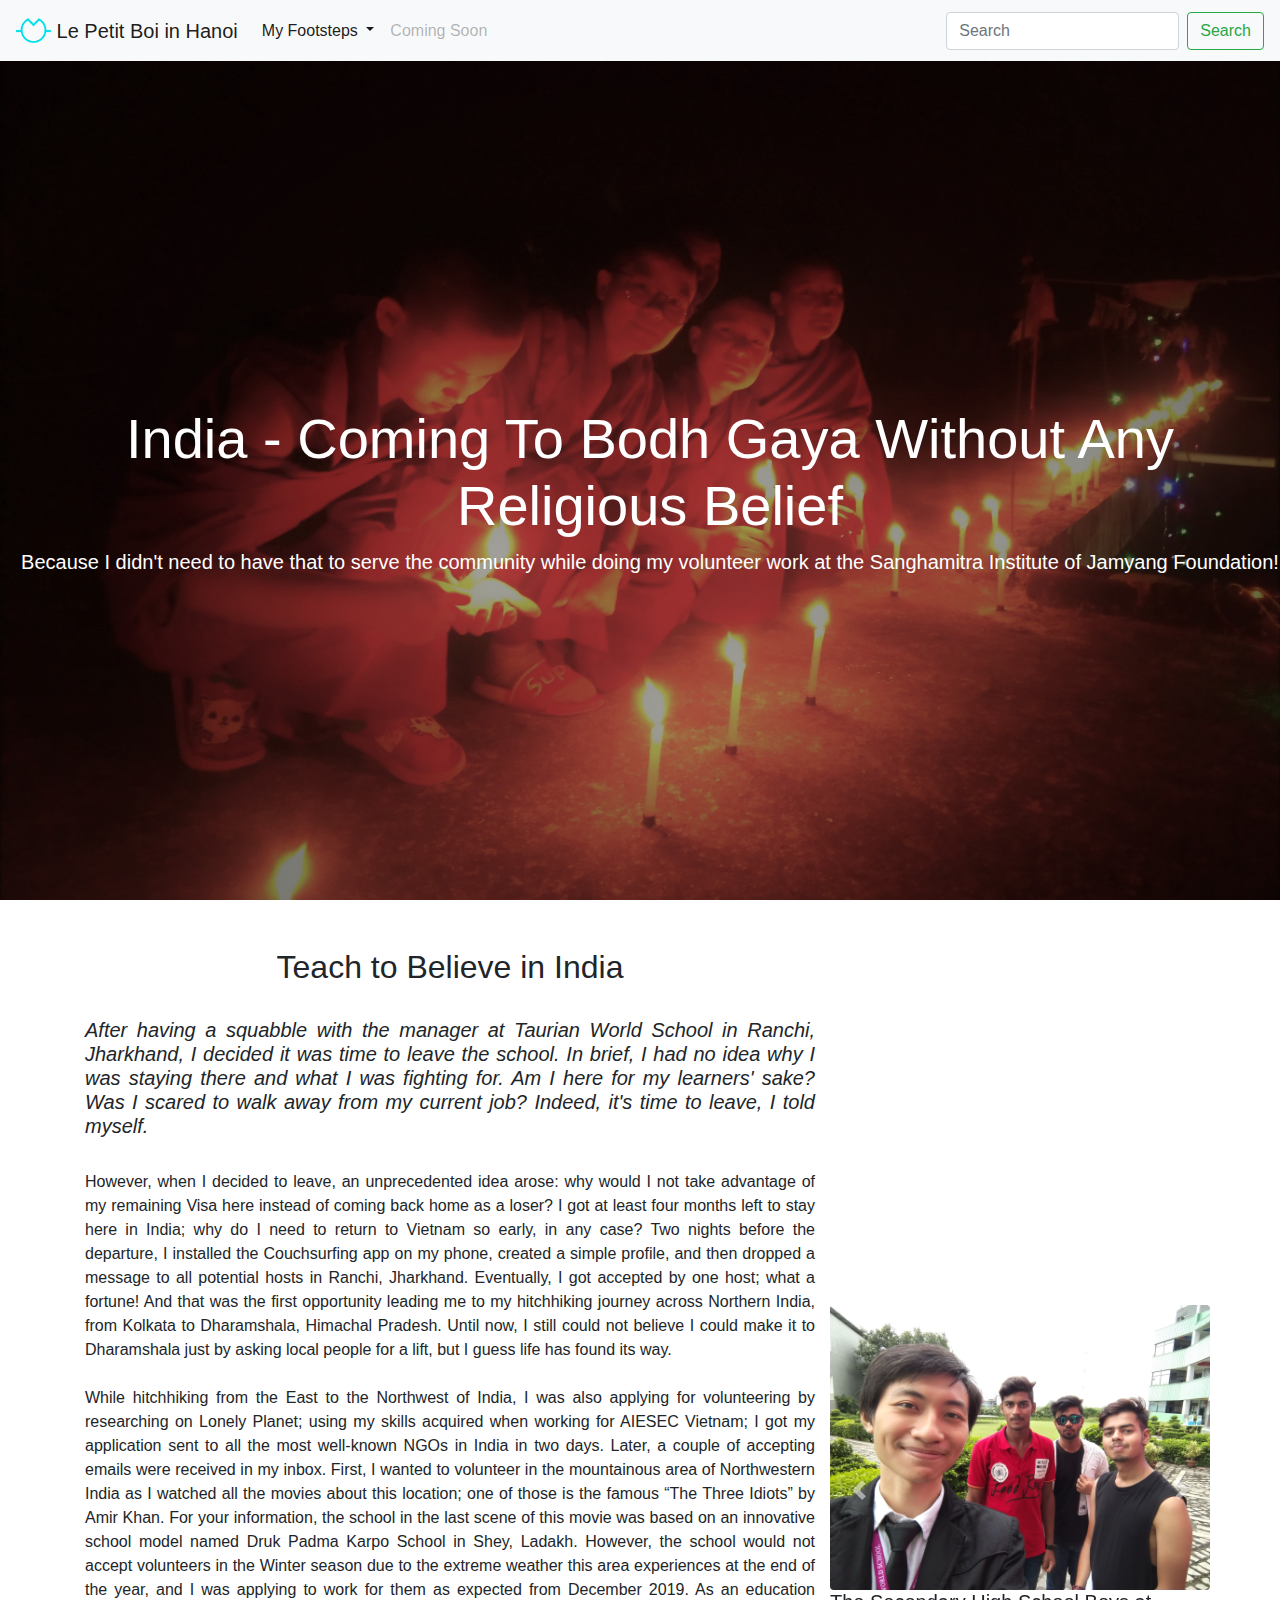
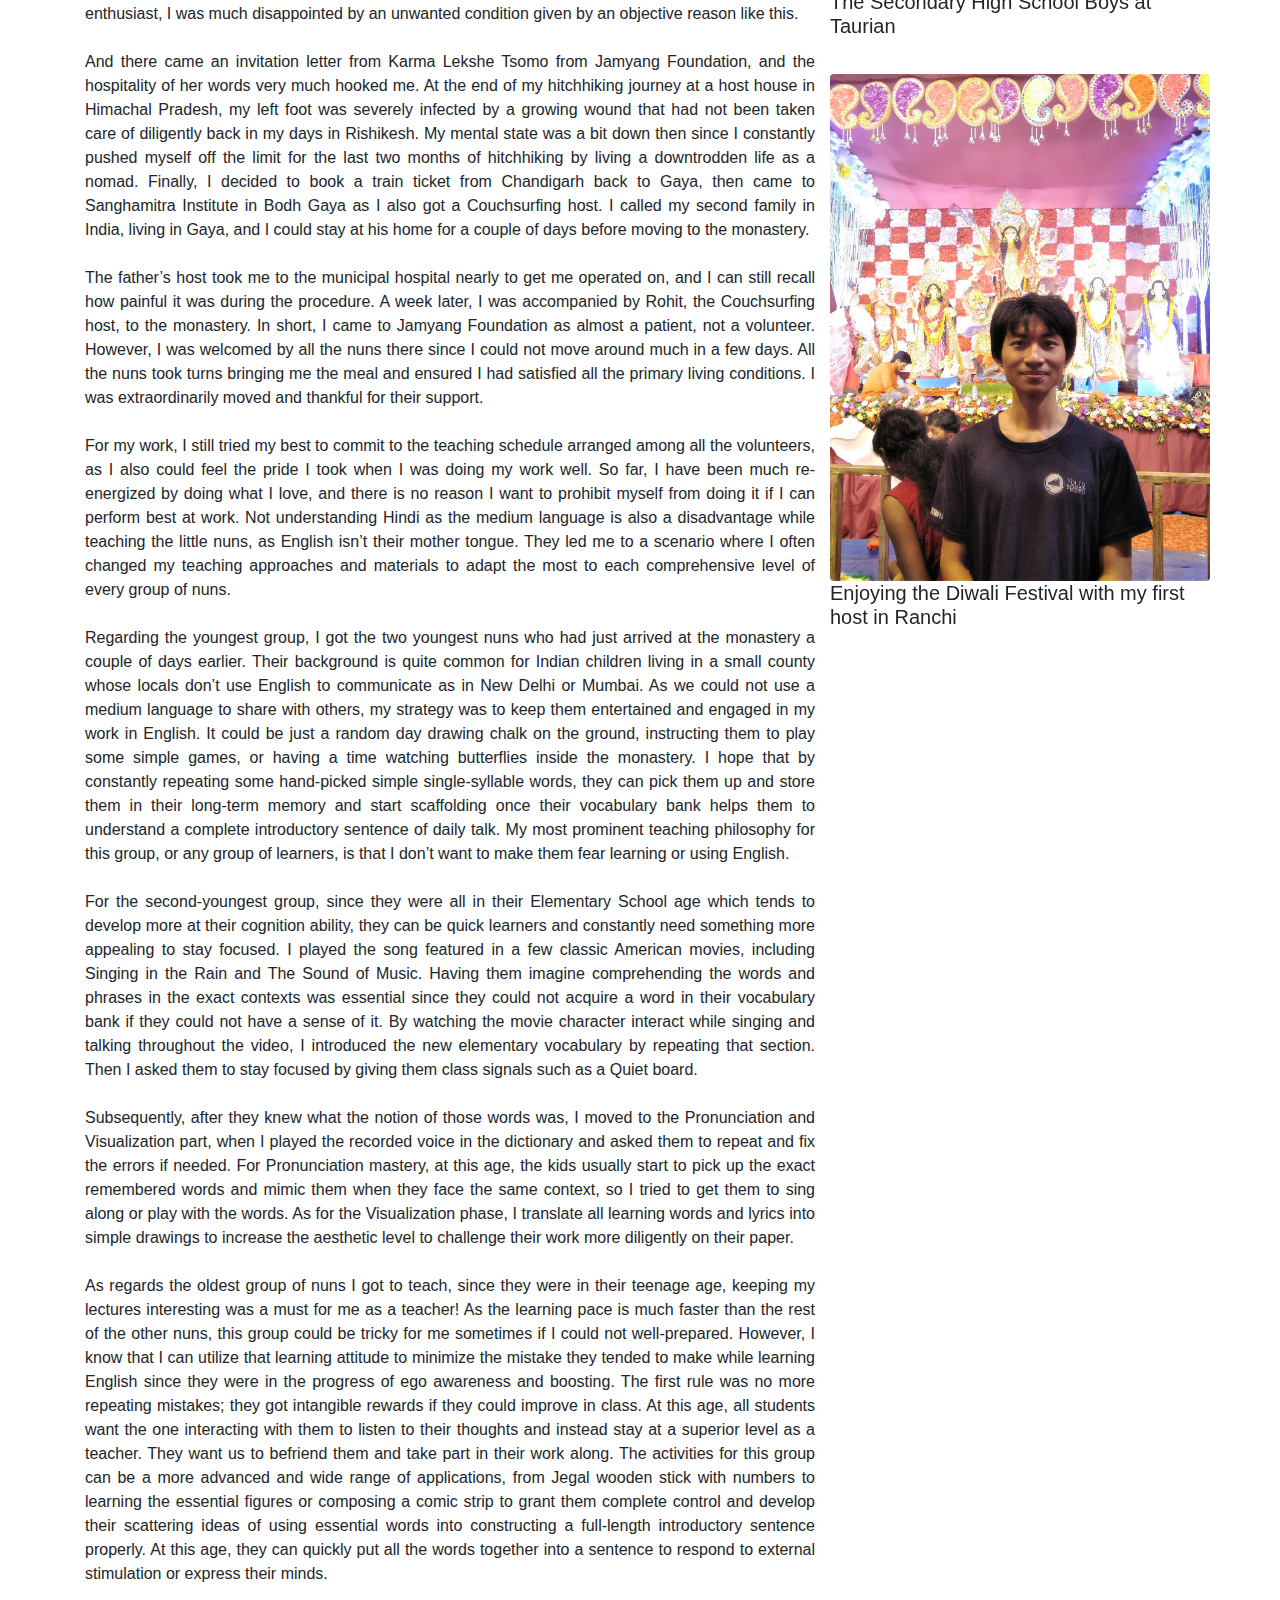
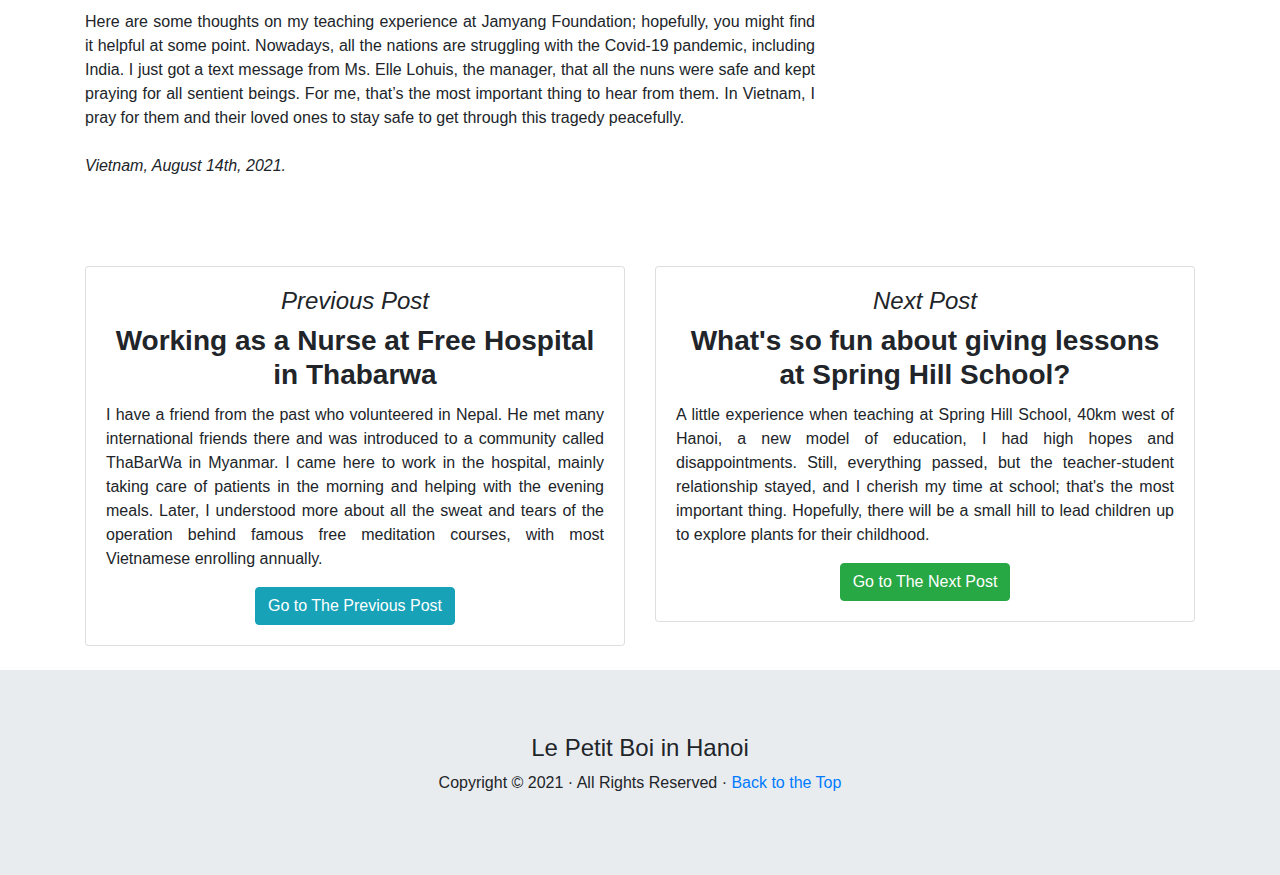
<file: India.html>
<!DOCTYPE html>
<html lang="en">
<head>
    <meta charset="utf-8">
    <meta http-equiv="X-UA-Compatible" content="IE=edge">
    <meta name="viewport" content="width=device-width, initial-scale=1">
    <title>Le Petit Boi in Hanoi | India - Coming To Bodh Gaya Without Any Religious Belief</title>
	<link rel="shortcut icon" type="image/jpg" href="images/Favicon-Demo.png">

	<meta name="keywords"
		content="Ấn Độ Du Lịch Tình Nguyện Tự Sự Bodh Gaya Jamyang Foundation Sanghamitra Institute">

	<meta name="description"
		content="Le Petit Boi's experience as a teaching volunteer in 2019 at Sanghamitra Institute of
		Jamyang Foundation in Bodh Gaya, Gaya.">

    <!-- Bootstrap -->
	<!-- Latest compiled and minified CSS -->
	<link rel="stylesheet" href="https://maxcdn.bootstrapcdn.com/bootstrap/4.5.2/css/bootstrap.min.css">

	<!-- jQuery library -->
	<script src="https://ajax.googleapis.com/ajax/libs/jquery/3.5.1/jquery.min.js"></script>

	<!-- Popper JS -->
	<script src="https://cdnjs.cloudflare.com/ajax/libs/popper.js/1.16.0/umd/popper.min.js"></script>

	<!-- Latest compiled JavaScript -->
	<script src="https://maxcdn.bootstrapcdn.com/bootstrap/4.5.2/js/bootstrap.min.js"></script>

	<style type="text/css">
		@import url("Project4.css");
	</style>

	<!-- Google Tag Manager -->
<script>(function(w,d,s,l,i){w[l]=w[l]||[];w[l].push({'gtm.start':new Date().getTime(),event:'gtm.js'});var f=d.getElementsByTagName(s)[0],j=d.createElement(s),dl=l!='dataLayer'?'&l='+l:'';j.async=true;j.src='https://www.googletagmanager.com/gtm.js?id='+i+dl;f.parentNode.insertBefore(j,f);})(window,document,'script','dataLayer','GTM-NZGJS5J');</script>
<!-- End Google Tag Manager -->

</head>
<body>

	<!-- Google Tag Manager (noscript) -->
		<noscript><iframe src="https://www.googletagmanager.com/ns.html?id=GTM-NZGJS5J"height="0" width="0" style="display:none;visibility:hidden"></iframe></noscript>
	<!-- End Google Tag Manager (noscript) -->

<!--	  Navigation Bar-->
<nav class="navbar navbar-expand-lg navbar-light bg-light fixed-top" id="nav-bar">
	<a class="navbar-brand" href="https://dminhphan.github.io/" alt="Homepage">
		<img src="images/Favicon-Demo.png" width="35" height="35" alt="Favicon">
		<h5 class="d-inline align-middle">Le Petit Boi in Hanoi</h5>
	</a>
	<button class="navbar-toggler" type="button" data-toggle="collapse" data-target="#navbarSupportedContent" aria-controls="navbarSupportedContent" aria-expanded="false" aria-label="Toggle navigation">
		<span class="navbar-toggler-icon"></span>
	</button>
	<div class="collapse navbar-collapse" id="navbarSupportedContent">
	<ul class="navbar-nav mr-auto justify-content-center">
<!--             Journey-->
		<li class="nav-item dropdown active">
			<a class="nav-link dropdown-toggle" href="#" id="navbarDropdown" role="button"
				data-toggle="dropdown" aria-haspopup="true" aria-expanded="false">
				My Footsteps<span class="sr-only">(current)</span>
			</a>
			<div class="dropdown-menu" aria-labelledby="navbarDropdown">
				<a class="dropdown-item" href="https://dminhphan.github.io/Thailand">Thailand</a>
				<a class="dropdown-item" href="https://dminhphan.github.io/Myanmar">Myanmar</a>
				<a class="dropdown-item" href="https://dminhphan.github.io/India">India</a>
				<div class="dropdown-divider"></div>
				<a class="dropdown-item" href="https://dminhphan.github.io/Vietnam">Vietnam</a>
			</div>
		</li>
<!--			 My Work-->
<!--
			<li class="nav-item dropdown active">
			<a class="nav-link dropdown-toggle" href="#" id="navbarDropdown" role="button" data-toggle="dropdown" aria-haspopup="true" aria-expanded="false">
				Cái Bàn
			</a>
			<div class="dropdown-menu" aria-labelledby="navbarDropdown">
				<a class="dropdown-item" href="#">Nghiên Cứu Khoa Học</a>
				<a class="dropdown-item" href="#">Thiết Kế</a>
				<a class="dropdown-item" href="#">Giáo Dục</a>
				<a class="dropdown-item" href="#">Lập Trình</a>
			</div>
			</li>
			Blogs
			<li class="nav-item dropdown active">
			<a class="nav-link dropdown-toggle" href="#" id="navbarDropdown" role="button" data-toggle="dropdown" aria-haspopup="true" aria-expanded="false">
				Cuốn Sổ
			</a>
			<div class="dropdown-menu" aria-labelledby="navbarDropdown">
				<a class="dropdown-item" href="#">Làm Người Lớn</a>
				<a class="dropdown-item" href="#">Về Chuyện Học</a>
				<a class="dropdown-item" href="#">Chuyện Đi Làm</a>
				<a class="dropdown-item" href="#">Thương Lấy Cái Thân</a>
			</div>
			</li>
-->
			<!--			  Headnews Button-->
<!--
			<li class="nav-item">
			<a class="nav-link active" href="#">Tờ Báo</a>
			</li>
-->
<!--             Disabled Menu-->
				<li class="nav-item">
				<a class="nav-link disabled" href="#">Coming Soon</a>
				</li>
			</ul>
<!--		   Search Section-->
			<form class="form-inline my-2 my-lg-0">
				<input class="form-control mr-sm-2" type="search" placeholder="Search" aria-label="Search">
				<button class="btn btn-outline-success my-2 my-sm-0" type="submit">Search</button>
			</form>
		</div>
    </nav>

<!--    Banner Section-->
		<section class="background-banner text-center India-banner" id="top">

		<div id="banner-text">
			<h1 class="display-4">India - Coming To Bodh Gaya Without Any Religious Belief</h1>
			<p class="lead text-center">
				Because I didn't need to have that to serve the community while doing my volunteer
				work at the Sanghamitra Institute of Jamyang Foundation!
			</p>
		</div>

		</section>

		<br>
		<br>
		<div class="container">
<!--       Content Section-->
		<div class="row">
<!--          Left Section-->
			<div class=" col-lg-8 col-md-8 col-sm-12 col-12">
				<h2 class="text-center">Teach to Believe in India</h2>
				<br>
				<h5 class="text-justify"><em>After having a squabble with the manager at Taurian World School in Ranchi,
					Jharkhand, I decided it was time to leave the school. In brief, I had no idea why I was staying
					there and what I was fighting for. Am I here for my learners' sake? Was I scared to walk away
					from my current job? Indeed, it's time to leave, I told myself.</em>
				</h5>
				<br>
				<p class="text-justify">
					However, when I decided to leave, an unprecedented idea arose: why would I not take advantage
					of my remaining Visa here instead of coming back home as a loser? I got at least four months left
					to stay here in India; why do I need to return to Vietnam so early, in any case? Two nights before
					the departure, I installed the Couchsurfing app on my phone, created a simple profile, and then
					dropped a message to all potential hosts in Ranchi, Jharkhand. Eventually, I got accepted by one
					host; what a fortune! And that was the first opportunity leading me to my hitchhiking journey across
					Northern India, from Kolkata to Dharamshala, Himachal Pradesh. Until now, I still could not believe
					I could make it to Dharamshala just by asking local people for a lift, but I guess life has found its way.
					<br><br>
					While hitchhiking from the East to the Northwest of India, I was also applying for volunteering
					by researching on Lonely Planet; using my skills acquired when working for AIESEC Vietnam; I got
					my application sent to all the most well-known NGOs in India in two days. Later, a couple of
					accepting emails were received in my inbox. First, I wanted to volunteer in the mountainous area
					of Northwestern India as I watched all the movies about this location; one of those is the famous
					“The Three Idiots” by Amir Khan. For your information, the school in the last scene of this movie
					was based on an innovative school model named Druk Padma Karpo School in Shey, Ladakh. However, the
					school would not accept volunteers in the Winter season due to the extreme weather this area experiences
					at the end of the year, and I was applying to work for them as expected from December 2019. As an
					education enthusiast, I was much disappointed by an unwanted condition given by an objective reason
					like this.
					<br><br>
					And there came an invitation letter from Karma Lekshe Tsomo from Jamyang Foundation, and the hospitality
					of her words very much hooked me. At the end of my hitchhiking journey at a host house in Himachal Pradesh,
					my left foot was severely infected by a growing wound that had not been taken care of diligently back in
					my days in Rishikesh. My mental state was a bit down then since I constantly pushed myself off the limit
					for the last two months of hitchhiking by living a downtrodden life as a nomad. Finally, I decided to book
					a train ticket from Chandigarh back to Gaya, then came to Sanghamitra Institute in Bodh Gaya as I also got
					a Couchsurfing host. I called my second family in India, living in Gaya, and I could stay at his home for a
					couple of days before moving to the monastery.
					<br><br>
					The father’s host took me to the municipal hospital nearly to get me operated on, and I can still
					recall how painful it was during the procedure. A week later, I was accompanied by Rohit, the Couchsurfing
					host, to the monastery. In short, I came to Jamyang Foundation as almost a patient, not a volunteer.
					However, I was welcomed by all the nuns there since I could not move around much in a few days.
					All the nuns took turns bringing me the meal and ensured I had satisfied all the primary living
					conditions. I was extraordinarily moved and thankful for their support.
					<br><br>
					For my work, I still tried my best to commit to the teaching schedule arranged among all the volunteers,
					as I also could feel the pride I took when I was doing my work well. So far, I have been much re-energized
					by doing what I love, and there is no reason I want to prohibit myself from doing it if I can perform best
					at work. Not understanding Hindi as the medium language is also a disadvantage while teaching the little nuns,
					as English isn’t their mother tongue. They led me to a scenario where I often changed my teaching approaches
					and materials to adapt the most to each comprehensive level of every group of nuns.
					<br><br>
					Regarding the youngest group, I got the two youngest nuns who had just arrived at
					the monastery a couple of days earlier. Their background is quite common for Indian children
					living in a small county whose locals don’t use English to communicate as in New Delhi or Mumbai.
					As we could not use a medium language to share with others, my strategy was to keep them entertained
					and engaged in my work in English. It could be just a random day drawing chalk on the ground,
					instructing them to play some simple games, or having a time watching butterflies inside the monastery.
					I hope that by constantly repeating some hand-picked simple single-syllable words, they can pick them up
					and store them in their long-term memory and start scaffolding once their vocabulary bank helps them to
					understand a complete introductory sentence of daily talk. My most prominent teaching philosophy for this group,
					or any group of learners, is that I don’t want to make them fear learning or using English.
					<br><br>
					For the second-youngest group, since they were all in their Elementary School age which tends to develop
					more at their cognition ability, they can be quick learners and constantly need something more appealing
					to stay focused. I played the song featured in a few classic American movies, including Singing in the Rain
					and The Sound of Music. Having them imagine comprehending the words and phrases in the exact contexts was
					essential since they could not acquire a word in their vocabulary bank if they could not have a sense of
					it. By watching the movie character interact while singing and talking throughout the video, I introduced
					the new elementary vocabulary by repeating that section. Then I asked them to stay focused by giving them
					class signals such as a Quiet board.
					<br><br>
					Subsequently, after they knew what the notion of those words was, I moved to the Pronunciation and
					Visualization part, when I played the recorded voice in the dictionary and asked them to repeat and
					fix the errors if needed. For Pronunciation mastery, at this age, the kids usually start to pick up the
					exact remembered words and mimic them when they face the same context, so I tried to get them to sing
					along or play with the words. As for the Visualization phase, I translate all learning words and lyrics into
					simple drawings to increase the aesthetic level to challenge their work more diligently on their paper.
					<br><br>
					As regards the oldest group of nuns I got to teach, since they were in their teenage age, keeping my
					lectures interesting was a must for me as a teacher! As the learning pace is much faster than the rest
					of the other nuns, this group could be tricky for me sometimes if I could not well-prepared. However, I
					know that I can utilize that learning attitude to minimize the mistake they tended to make while learning
					English since they were in the progress of ego awareness and boosting. The first rule was no more repeating
					mistakes; they got intangible rewards if they could improve in class. At this age, all students want the one
					interacting with them to listen to their thoughts and instead stay at a superior level as a teacher.
					They want us to befriend them and take part in their work along. The activities for this group can be a more
					advanced and wide range of applications, from Jegal wooden stick with numbers to learning the essential figures
					or composing a comic strip to grant them complete control and develop their scattering ideas of using essential
					words into constructing a full-length introductory sentence properly. At this age, they can quickly put all
					the words together into a sentence to respond to external stimulation or express their minds.
					<br><br>
					Here are some thoughts on my teaching experience at Jamyang Foundation; hopefully, you might find it helpful
					at some point. Nowadays, all the nations are struggling with the Covid-19 pandemic, including India.
					I just got a text message from Ms. Elle Lohuis, the manager, that all the nuns were safe and kept praying
					for all sentient beings. For me, that’s the most important thing to hear from them. In Vietnam, I pray for
					them and their loved ones to stay safe to get through this tragedy peacefully.
					<br><br>
					<em>Vietnam, August 14th, 2021.</em>
					<br>
				</p>
				<br>

			</div>
<!--          Right Section-->
			<div class="col-lg-4 col-md-4 col-sm-12 col-12">
<!--			   Youtube Video-->
				<iframe width=100% height="350px" src="https://www.youtube.com/embed/SeYlNY0DkeQ?si=OaRAbOBs5eWrTzLW" title="YouTube video player" frameborder="0" allow="accelerometer; autoplay; clipboard-write; encrypted-media; gyroscope; picture-in-picture" allowfullscreen autoplay=1 loop=1></iframe>

				<!-- Right Landscape Carousel  -->
			<div class="row carousel slide" data-ride="carousel" id="carousel-India-Landscape">

			<!-- Indicators -->
				<ul class="carousel-indicators">
					<li data-target="#carousel-India-Landscape" data-slide-to="0" class="active"></li>
					<li data-target="#carousel-India-Landscape" data-slide-to="1"></li>
					<li data-target="#carousel-India-Landscape" data-slide-to="2"></li>
				</ul>
			<!-- The Landscape slideshow -->
				<div class="carousel-inner">
					<div class="carousel-item active">
						<img class="card-img-top img-fluid rounded" src="images/India/India1.jpg" alt="The Secondary High School Boys at Taurian">
						<div class="card-body-landscape">
							<h5 class="card-title">The Secondary High School Boys at Taurian</h5>
							<br>
						</div>
					</div>
					<div class="carousel-item">
						<img class="card-img-top img-fluid rounded" src="images/India/India2.jpg" alt="The energetic Elementary boys at Taurian">
						<div class="card-body-landscape">
							<h5 class="card-title">The energetic Elementary school boys at Taurian</h5>
							<br>
						</div>
					</div>
					<div class="carousel-item">
						<img class="card-img-top img-fluid rounded" src="images/India/India3.jpg" alt="An English class with the nuns at Jamyang">
						<div class="card-body-landscape">
							<h5 class="card-title">An English class with the adolescent nuns at Jamyang</h5>
							<br>
						</div>
					</div>
				</div>

			<!-- Left and right controls -->
				<a class="carousel-control-prev" href="#carousel-India-Landscape" data-slide="prev">
					<span class="carousel-control-prev-icon"></span>
				</a>
				<a class="carousel-control-next" href="#carousel-India-Landscape" data-slide="next">
					<span class="carousel-control-next-icon"></span>
				</a>

			</div>

			<!-- Right Portrait Carousel  -->
			<div class="row carousel slide" data-ride="carousel" id="carousel-India-Portrait">

			<!-- Indicators -->
				<ul class="carousel-indicators">
					<li data-target="#carousel-India-Portrait" data-slide-to="0" class="active"></li>
					<li data-target="#carousel-India-Portrait" data-slide-to="1"></li>
					<li data-target="#carousel-India-Portrait" data-slide-to="2"></li>
				</ul>
			<!-- The Landscape slideshow -->
				<div class="carousel-inner">
					<div class="carousel-item active">
						<img class="card-img-top img-fluid rounded" src="images/India/India4.jpg" alt="Visiting the Diwali Festival with my first host in Ranchi">
						<div class="card-body-portrait">
							<h5 class="card-title">Enjoying the Diwali Festival with my first host in Ranchi</h5>
							<br>
						</div>
					</div>
					<div class="carousel-item">
						<img class="card-img-top img-fluid rounded" src="images/India/India5.jpg" alt="My hitchhiking pose taken before leaving for Kolkata">
						<div class="card-body-portrait">
							<h5 class="card-title">A photo taken by Debajyoti, a host in West Bengal, before leaving for Kolkata</h5>
							<br>
						</div>
					</div>
					<div class="carousel-item">
						<img class="card-img-top img-fluid rounded" src="images/India/India6.jpg" alt="In the Indian Traditional Dress with Taurian teachers">
						<div class="card-body-portrait">
							<h5 class="card-title">Pulling off Indian Traditional Costume with other Taurian teachers</h5>
							<br>
						</div>
					</div>
				</div>

			<!-- Left and right controls -->
				<a class="carousel-control-prev" href="#carousel-India-Portrait" data-slide="prev">
					<span class="carousel-control-prev-icon"></span>
				</a>
				<a class="carousel-control-next" href="#carousel-India-Portrait" data-slide="next">
					<span class="carousel-control-next-icon"></span>
				</a>

			</div>
		</div>
		</div>

		<br>
		<br>

		<div class="row">
			<div class="col-md-6 text-center col-lg-6 col-sm-12 col-12">
				<div class="card">
				<div class="card-body-switching card-body">
					<h4><em>Previous Post</em></h4>
					<h3 class="card-title"><strong>Working as a Nurse at Free Hospital in Thabarwa</strong></h3>

					<p class="text-justify card-text">I have a friend from the past who volunteered in Nepal.
						He met many international friends there and was introduced to a community called ThaBarWa
						in Myanmar. I came here to work in the hospital, mainly taking care of patients in the morning
						and helping with the evening meals. Later, I understood more about all the sweat and tears of
						the operation behind famous free meditation courses, with most Vietnamese enrolling annually.
					</p>
					<a href="https://dminhphan.github.io/Myanmar"><button type="button" class="btn btn-info btn-md">Go to The Previous Post</button></a>
				</div>
				</div>
			</div>
			<div class="text-center col-md-6 col-lg-6 col-sm-12 col-12">
				<div class="card">
				<div class="card-body-switching card-body">
					<h4><em>Next Post</em></h4>
					<h3 class="card-title"><strong>What's so fun about giving lessons at Spring Hill School?</strong></h3>

					<p class="text-justify card-text">A little experience when teaching at Spring Hill School, 40km west of Hanoi,
						a new model of education, I had high hopes and disappointments. Still, everything passed,
						but the teacher-student relationship stayed, and I cherish my time at school; that's the most
						important thing. Hopefully, there will be a small hill to lead children up to explore plants
						for their childhood.</p>
					<a href="https://dminhphan.github.io/Vietnam"><button type="button" class="btn btn-success btn-md">Go to The Next Post</button></a>
				</div>
				</div>
			</div>
		</div>
		<br>

	</div>
<!--		Footer-->
<div class="container-fluid">
	<div class="row jumbotron jumbotron-fluid">
		<div class="text-center col-lg-12 col-md-12 col-sm-12 col-12">
			<h4>Le Petit Boi in Hanoi</h4>
			<p>Copyright &copy; 2021 &middot; All Rights Reserved &middot; <a href="#top" alt="Le Petit Boi in Hanoi">Back to the Top</a></p>
		</div>
	</div>
	</div>
</body>
</html>
</file>
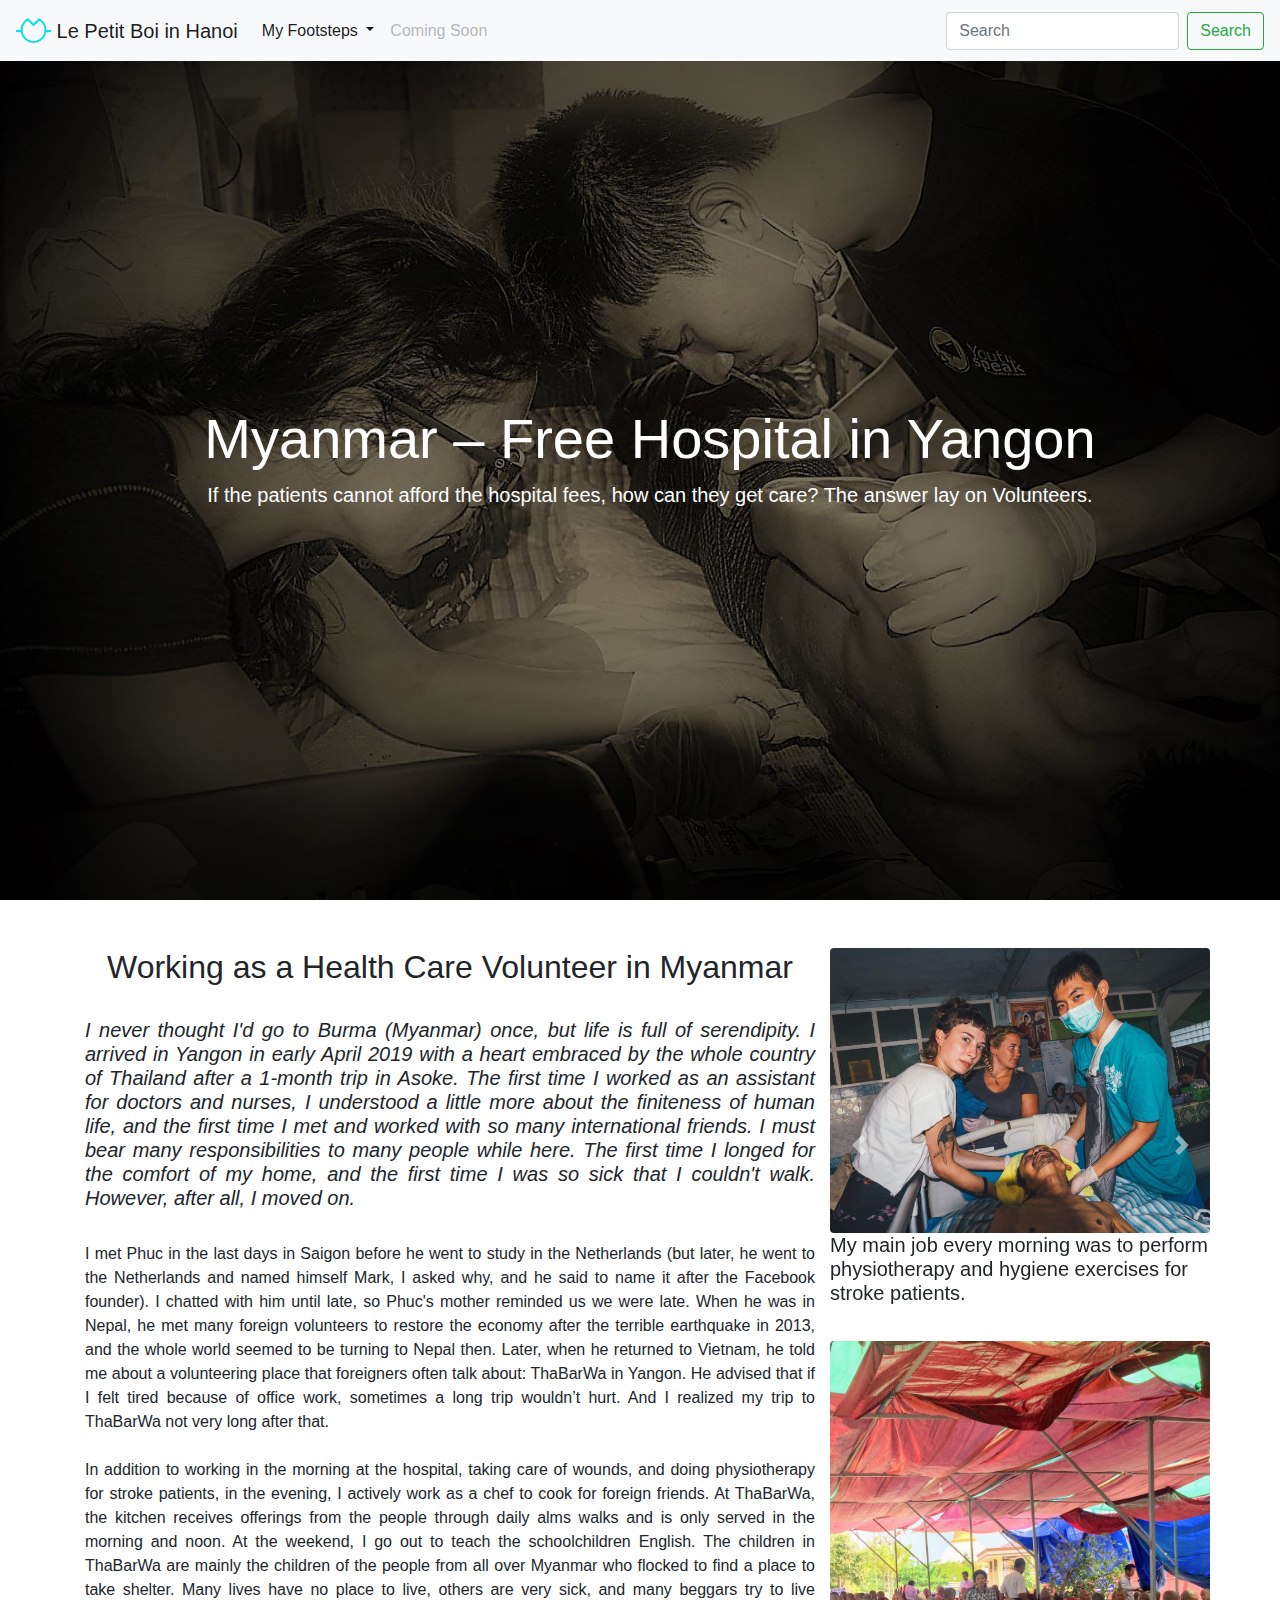
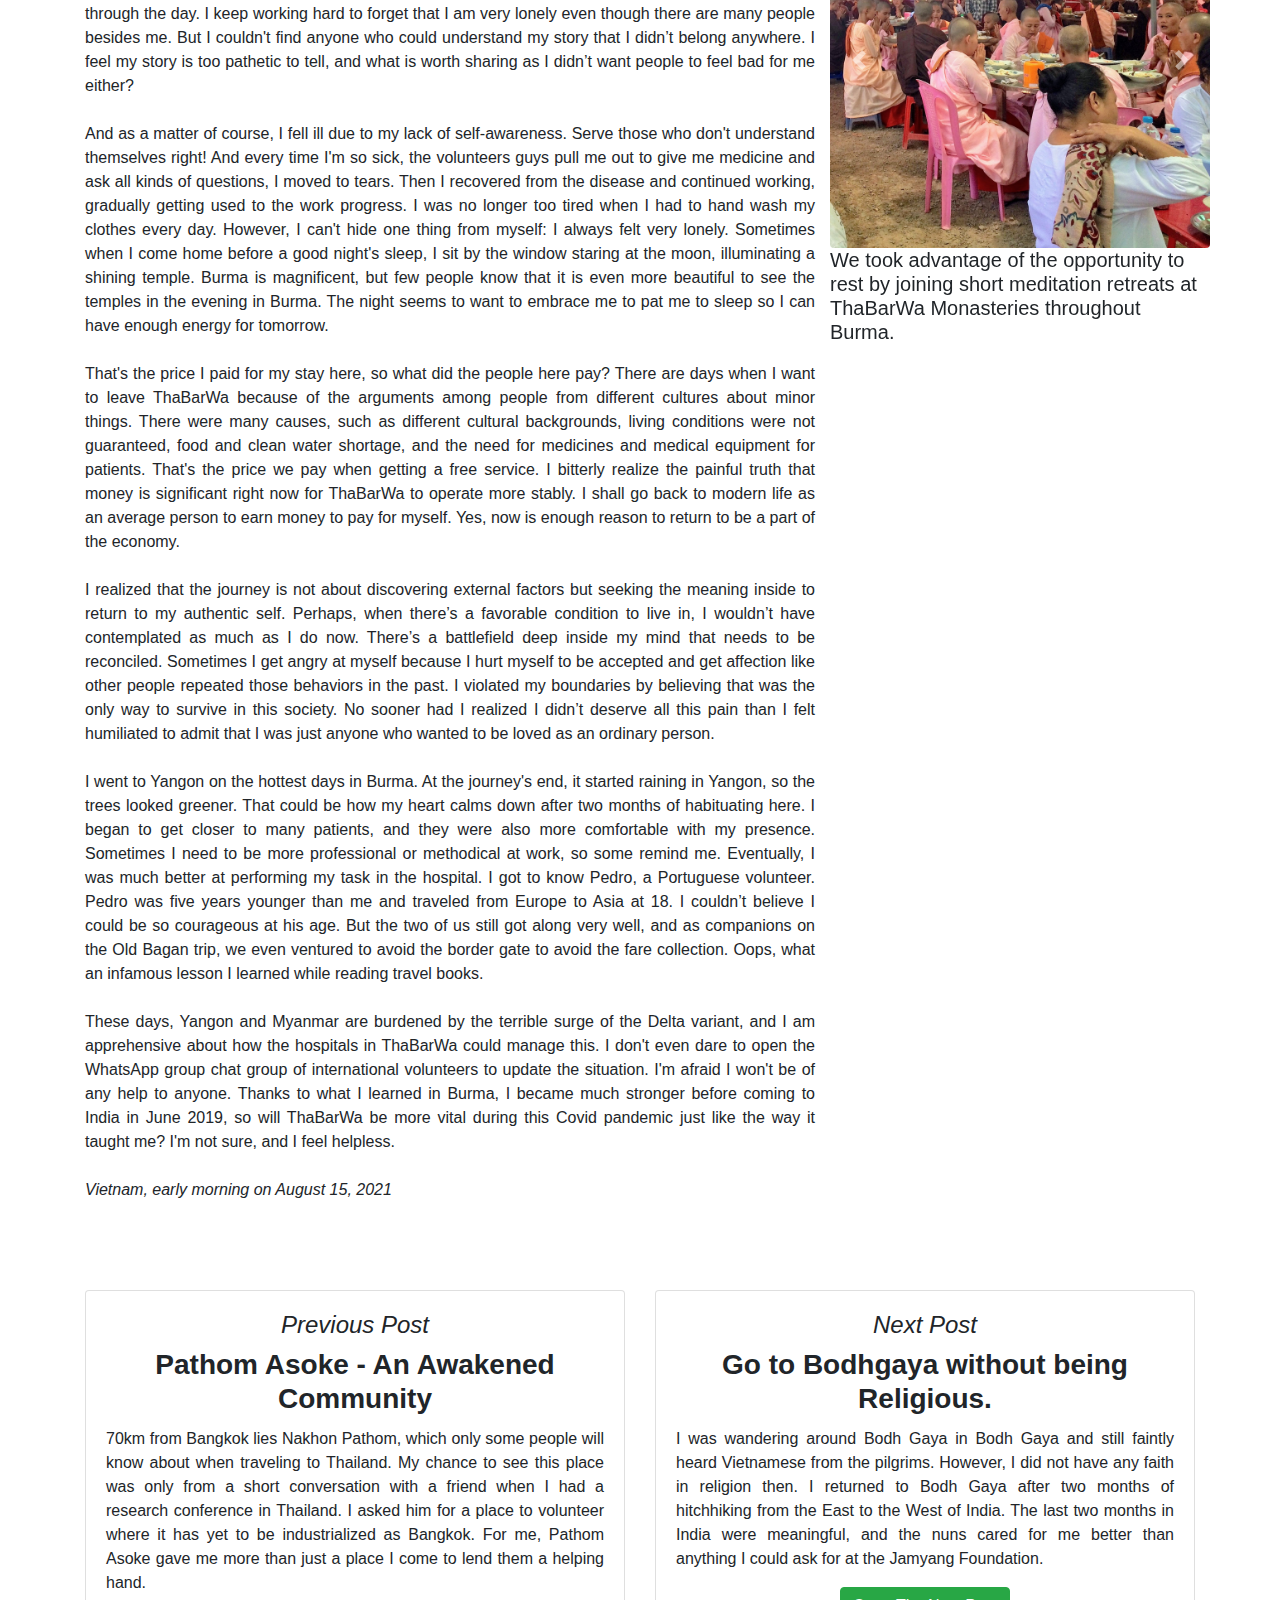
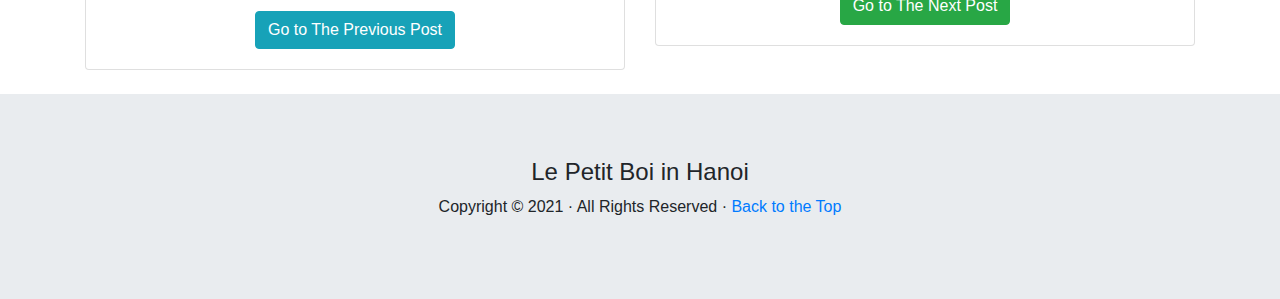
<file: Myanmar.html>
<!DOCTYPE html>
<html lang="en">
<head>
    <meta charset="utf-8">
    <meta http-equiv="X-UA-Compatible" content="IE=edge">
    <meta name="viewport" content="width=device-width, initial-scale=1">
    <title>Le Petit Boi in Hanoi | Burma – Free Hospital in Yangon</title>
	<link rel="shortcut icon" type="image/jpg" href="images/Favicon-Demo.png">

	
	<meta name="keywords" 
		content="Myanmar Miến Điện Yangon ThaBarWa Volunteer Tình Nguyện Bệnh Viện">

	<meta name="description" 
			content="Le Petit Boi's volunteering experience in 2019 at ThaBarWa Volunteer Center in Yangon, Burma">

    <!-- Bootstrap -->
		<!-- Latest compiled and minified CSS -->
		<link rel="stylesheet" href="https://maxcdn.bootstrapcdn.com/bootstrap/4.5.2/css/bootstrap.min.css">

		<!-- jQuery library -->
		<script src="https://ajax.googleapis.com/ajax/libs/jquery/3.5.1/jquery.min.js"></script>

		<!-- Popper JS -->
		<script src="https://cdnjs.cloudflare.com/ajax/libs/popper.js/1.16.0/umd/popper.min.js"></script>

		<!-- Latest compiled JavaScript -->
		<script src="https://maxcdn.bootstrapcdn.com/bootstrap/4.5.2/js/bootstrap.min.js"></script>

			<!-- Google Tag Manager -->
			<script>(function(w,d,s,l,i){w[l]=w[l]||[];w[l].push({'gtm.start':new Date().getTime(),event:'gtm.js'});var f=d.getElementsByTagName(s)[0],j=d.createElement(s),dl=l!='dataLayer'?'&l='+l:'';j.async=true;j.src='https://www.googletagmanager.com/gtm.js?id='+i+dl;f.parentNode.insertBefore(j,f);})(window,document,'script','dataLayer','GTM-NZGJS5J');</script>
		<!-- End Google Tag Manager -->

	<style type="text/css">
		@import url("Project4.css");
	</style>

</head>
<body>
	
	<!-- Google Tag Manager (noscript) -->
			<noscript><iframe src="https://www.googletagmanager.com/ns.html?id=GTM-NZGJS5J"height="0" width="0" style="display:none;visibility:hidden"></iframe></noscript>
	<!-- End Google Tag Manager (noscript) -->
    
<!--	  Navigation Bar-->
<nav class="navbar navbar-expand-lg navbar-light bg-light fixed-top" id="nav-bar">
	<a class="navbar-brand" href="https://dminhphan.github.io/" alt="Homepage">
		<img src="images/Favicon-Demo.png" width="35" height="35" alt="Favicon">
		<h5 class="d-inline align-middle">Le Petit Boi in Hanoi</h5>
	</a>
	<button class="navbar-toggler" type="button" data-toggle="collapse" data-target="#navbarSupportedContent" aria-controls="navbarSupportedContent" aria-expanded="false" aria-label="Toggle navigation">
		<span class="navbar-toggler-icon"></span>
	</button>
	<div class="collapse navbar-collapse" id="navbarSupportedContent">
	<ul class="navbar-nav mr-auto justify-content-center">
<!--             Journey-->
		<li class="nav-item dropdown active">
			<a class="nav-link dropdown-toggle" href="#" id="navbarDropdown" role="button" 
				data-toggle="dropdown" aria-haspopup="true" aria-expanded="false">
				My Footsteps<span class="sr-only">(current)</span>
			</a>
			<div class="dropdown-menu" aria-labelledby="navbarDropdown">
				<a class="dropdown-item" href="https://dminhphan.github.io/Thailand">Thailand</a>
				<a class="dropdown-item" href="https://dminhphan.github.io/Myanmar">Myanmar</a>
				<a class="dropdown-item" href="https://dminhphan.github.io/India">India</a>
				<div class="dropdown-divider"></div>
				<a class="dropdown-item" href="https://dminhphan.github.io/Vietnam">Vietnam</a>
			</div>
		</li>
<!--			 My Work-->
<!--
				<li class="nav-item dropdown active">
				<a class="nav-link dropdown-toggle" href="#" id="navbarDropdown" role="button" data-toggle="dropdown" aria-haspopup="true" aria-expanded="false">
					Cái Bàn
				</a>
				<div class="dropdown-menu" aria-labelledby="navbarDropdown">
					<a class="dropdown-item" href="#">Nghiên Cứu Khoa Học</a>
					<a class="dropdown-item" href="#">Thiết Kế</a>
					<a class="dropdown-item" href="#">Giáo Dục</a>
					<a class="dropdown-item" href="#">Lập Trình</a>
				</div>
				</li>
				Blogs
				<li class="nav-item dropdown active">
				<a class="nav-link dropdown-toggle" href="#" id="navbarDropdown" role="button" data-toggle="dropdown" aria-haspopup="true" aria-expanded="false">
					Cuốn Sổ
				</a>
				<div class="dropdown-menu" aria-labelledby="navbarDropdown">
					<a class="dropdown-item" href="#">Làm Người Lớn</a>
					<a class="dropdown-item" href="#">Về Chuyện Học</a>
					<a class="dropdown-item" href="#">Chuyện Đi Làm</a>
					<a class="dropdown-item" href="#">Thương Lấy Cái Thân</a>
				</div>
				</li>
-->
			<!--			  Headnews Button-->
<!--
			<li class="nav-item">
			<a class="nav-link active" href="#">Tờ Báo</a>
			</li>
-->
<!--             Disabled Menu-->
			<li class="nav-item">
			<a class="nav-link disabled" href="#">Coming Soon</a>
			</li>
		</ul>
<!--		   Search Section-->
			<form class="form-inline my-2 my-lg-0">
				<input class="form-control mr-sm-2" type="search" placeholder="Search" aria-label="Search">
				<button class="btn btn-outline-success my-2 my-sm-0" type="submit">Search</button>
			</form>
		</div>
    </nav>

<!--    Banner Section-->
	<section class="background-banner text-center Myanmar-banner" id="top">

		<div id="banner-text">
			<h1 class="display-4">Myanmar – Free Hospital in Yangon</h1>
			<p class="lead text-center">
				If the patients cannot afford the hospital fees, how can they get care? The answer lay on Volunteers.	
			</p>
		</div>
		
		</section>
		
	<br>
	<br>
	<div class="container">
<!--       Content Section-->
	<div class="row">
<!--          Left Section-->
			<div class=" col-lg-8 col-md-8 col-sm-12 col-12"> 
				<h2 class="text-center">Working as a Health Care Volunteer in Myanmar</h2>
				<br>
				<h5 class="text-justify"><em>I never thought I'd go to Burma (Myanmar) once, but life is full of serendipity. 
					I arrived in Yangon in early April 2019 with a heart embraced by the whole country of Thailand 
					after a 1-month trip in Asoke. The first time I worked as an assistant for doctors and nurses, 
					I understood a little more about the finiteness of human life, and the first time I met and worked 
					with so many international friends. I must bear many responsibilities to many people while here. 
					The first time I longed for the comfort of my home, and the first time I was so sick that I 
					couldn't walk. However, after all, I moved on.</em></h5>
				<br>
				<p class="text-justify">
					I met Phuc in the last days in Saigon before he went to study in the Netherlands (but later, 
					he went to the Netherlands and named himself Mark, I asked why, and he said to name it after 
					the Facebook founder). I chatted with him until late, so Phuc's mother reminded us we were late. 
					When he was in Nepal, he met many foreign volunteers to restore the economy after the terrible 
					earthquake in 2013, and the whole world seemed to be turning to Nepal then. Later, when he 
					returned to Vietnam, he told me about a volunteering place that foreigners often talk about: 
					ThaBarWa in Yangon. He advised that if I felt tired because of office work, sometimes a long trip 
					wouldn’t hurt. And I realized my trip to ThaBarWa not very long after that.
					<br><br>
					In addition to working in the morning at the hospital, taking care of wounds, and doing 
					physiotherapy for stroke patients, in the evening, I actively work as a chef to cook for 
					foreign friends. At ThaBarWa, the kitchen receives offerings from the people through daily 
					alms walks and is only served in the morning and noon. At the weekend, I go out to teach the 
					schoolchildren English. The children in ThaBarWa are mainly the children of the people from 
					all over Myanmar who flocked to find a place to take shelter. Many lives have no place to live, 
					others are very sick, and many beggars try to live through the day. I keep working hard to forget 
					that I am very lonely even though there are many people besides me. But I couldn't find anyone 
					who could understand my story that I didn’t belong anywhere. I feel my story is too pathetic to 
					tell, and what is worth sharing as I didn’t want people to feel bad for me either?
					<br><br>
					And as a matter of course, I fell ill due to my lack of self-awareness. 
					Serve those who don't understand themselves right! And every time I'm so sick, 
					the volunteers guys pull me out to give me medicine and ask all kinds of questions, I moved to tears. 
					Then I recovered from the disease and continued working, gradually getting used to the work progress. 
					I was no longer too tired when I had to hand wash my clothes every day. However, 
					I can't hide one thing from myself: I always felt very lonely. Sometimes when I come home 
					before a good night's sleep, I sit by the window staring at the moon, illuminating a shining temple. 
					Burma is magnificent, but few people know that it is even more beautiful to see the temples in the 
					evening in Burma. The night seems to want to embrace me to pat me to sleep so I can have 
					enough energy for tomorrow.
					<br><br>
					That's the price I paid for my stay here, so what did the people here pay? There are days when 
					I want to leave ThaBarWa because of the arguments among people from different cultures about 
					minor things. There were many causes, such as different cultural backgrounds, living conditions 
					were not guaranteed, food and clean water shortage, and the need for medicines and medical 
					equipment for patients. That's the price we pay when getting a free service. I bitterly realize 
					the painful truth that money is significant right now for ThaBarWa to operate more stably. 
					I shall go back to modern life as an average person to earn money to pay for myself. 
					Yes, now is enough reason to return to be a part of the economy. 
					<br><br>
					I realized that the journey is not about discovering external factors but seeking the meaning 
					inside to return to my authentic self. Perhaps, when there’s a favorable condition to live in, 
					I wouldn’t have contemplated as much as I do now. There’s a battlefield deep inside my mind that 
					needs to be reconciled. Sometimes I get angry at myself because I hurt myself to be accepted and 
					get affection like other people repeated those behaviors in the past. I violated my boundaries 
					by believing that was the only way to survive in this society. No sooner had I realized I didn’t deserve 
					all this pain than I felt humiliated to admit that I was just anyone who wanted to be loved 
					as an ordinary person.
					<br><br>
					I went to Yangon on the hottest days in Burma. At the journey's end, it started raining in Yangon, 
					so the trees looked greener. That could be how my heart calms down after two months of habituating 
					here. I began to get closer to many patients, and they were also more comfortable with my presence. 
					Sometimes I need to be more professional or methodical at work, so some remind me. Eventually, I was 
					much better at performing my task in the hospital. I got to know Pedro, a Portuguese volunteer. 
					Pedro was five years younger than me and traveled from Europe to Asia at 18. I couldn’t believe I could 
					be so courageous at his age. But the two of us still got along very well, and as companions on the Old 
					Bagan trip, we even ventured to avoid the border gate to avoid the fare collection. Oops, what an infamous 
					lesson I learned while reading travel books.
					<br><br>
					These days, Yangon and Myanmar are burdened by the terrible surge of the Delta variant, 
					and I am apprehensive about how the hospitals in ThaBarWa could manage this. I don't even dare 
					to open the WhatsApp group chat group of international volunteers to update the situation. 
					I'm afraid I won't be of any help to anyone. Thanks to what I learned in Burma, I became much stronger before coming to India in June 2019, so will ThaBarWa be more vital during this Covid pandemic just like the way it taught me? I'm not sure, and I feel helpless.
					<br><br>
					<em>Vietnam, early morning on August 15, 2021</em>
					<br>
				</p>
				<br>
											
			</div>
<!--          Right Section-->
			<div class="col-lg-4 col-md-4 col-sm-12 col-12"> 
<!--			   Youtube Video-->
			
			
			<!-- Right Landscape Carousel  -->
			<div class="row carousel slide" data-ride="carousel" id="carousel-Myanmar-Landscape">
			
			<!-- Indicators -->
				<ul class="carousel-indicators">
					<li data-target="#carousel-Myanmar-Landscape" data-slide-to="0" class="active"></li>
					<li data-target="#carousel-Myanmar-Landscape" data-slide-to="1"></li>
					<li data-target="#carousel-Myanmar-Landscape" data-slide-to="2"></li>
				</ul>
			<!-- The Landscape slideshow -->
				<div class="carousel-inner">
					<div class="carousel-item active">
						<img class="card-img-top img-fluid rounded" src="images/Myanmar/Myanmar1.jpg" alt="Perform physiotherapy and hygiene exercises for stroke patients.">
						<div class="card-body-landscape">
							<h5 class="card-title">My main job every morning was to perform physiotherapy and 
								hygiene exercises for stroke patients.</h5>							
							<br>							
						</div>
					</div>
					<div class="carousel-item">
						<img class="card-img-top img-fluid rounded" src="images/Myanmar/Myanmar2.jpg" alt="The international volunteers met at the end of the day to delegate the work for tomorrow.">
						<div class="card-body-landscape">
							<h5 class="card-title">The international volunteers met at the end of the day to delegate the work for tomorrow.</h5>							
							<br>							
						</div>
					</div>
					<div class="carousel-item">
						<img class="card-img-top img-fluid rounded" src="images/Myanmar/Myanmar3.jpg" alt="At ThaBarWa hospital, the predecessors teach the newcomers how to care for the patients despite the limited care conditions.">
						<div class="card-body-landscape">
							<h5 class="card-title">At ThaBarWa hospital, the predecessors teach the newcomers how to care for the patients despite the limited care conditions.</h5>							
							<br>							
						</div>
					</div>
				</div>

			<!-- Left and right controls -->
				<a class="carousel-control-prev" href="#carousel-Myanmar-Landscape" data-slide="prev">
					<span class="carousel-control-prev-icon"></span>
				</a>
				<a class="carousel-control-next" href="#carousel-Myanmar-Landscape" data-slide="next">
					<span class="carousel-control-next-icon"></span>
				</a>

			</div>
				
			<!-- Right Portrait Carousel  -->
			<div class="row carousel slide" data-ride="carousel" id="carousel-Myanmar-Portrait">
			
			<!-- Indicators -->
				<ul class="carousel-indicators">
					<li data-target="#carousel-Myanmar-Portrait" data-slide-to="0" class="active"></li>
					<li data-target="#carousel-Myanmar-Portrait" data-slide-to="1"></li>
					<li data-target="#carousel-Myanmar-Portrait" data-slide-to="2"></li>
				</ul>
			<!-- The Landscape slideshow -->
				<div class="carousel-inner">
					<div class="carousel-item active">
						<img class="card-img-top img-fluid rounded" src="images/Myanmar/Myanmar4.jpg" alt="Joining short meditation retreats at ThaBarWa Monasteries throughout Burma.">
						<div class="card-body-portrait">
							<h5 class="card-title">We took advantage of the opportunity to rest by joining short meditation retreats at ThaBarWa Monasteries throughout Burma.</h5>							
							<br>							
						</div>
					</div>
					<div class="carousel-item">
						<img class="card-img-top img-fluid rounded" src="images/Myanmar/Myanmar5.jpg" alt="Pedro from Portugal on a trip to Old Bagan.">
						<div class="card-body-portrait">
							<h5 class="card-title">With a sooner-to-be-besties volunteer named Pedro from Portugal on a trip to Old Bagan.</h5>							
							<br>							
						</div>
					</div>
					<div class="carousel-item">
						<img class="card-img-top img-fluid rounded" src="images/Myanmar/Myanmar6.jpg" alt="Morning Alms Walking in Yangon.">
						<div class="card-body-portrait">
							<h5 class="card-title">Morning Alms Walking is a very regular activity across Yangon. This is the primary source of food in ThaBarWa.</h5>							
							<br>							
						</div>
					</div>
				</div>

			<!-- Left and right controls -->
				<a class="carousel-control-prev" href="#carousel-Myanmar-Portrait" data-slide="prev">
					<span class="carousel-control-prev-icon"></span>
				</a>
				<a class="carousel-control-next" href="#carousel-Myanmar-Portrait" data-slide="next">
					<span class="carousel-control-next-icon"></span>
				</a>

			</div>  
		</div>
		</div>
			
		<br>
		<br>
			
		<div class="row">
			<div class="col-md-6 text-center col-lg-6 col-sm-12 col-12">
				<div class="card">
                <div class="card-body-switching card-body">
					<h4><em>Previous Post</em></h4>
					<h3 class="card-title"><strong>Pathom Asoke - An Awakened Community</strong></h3>
					
					<p class="text-justify">70km from Bangkok lies Nakhon Pathom, which only some people 
						will know about when traveling to Thailand. My chance to see this place was only from a 
						short conversation with a friend when I had a research conference in Thailand. I asked him 
						for a place to volunteer where it has yet to be industrialized as Bangkok. For me, Pathom Asoke 
						gave me more than just a place I come to lend them a helping hand.
					</p>
					<a href="https://dminhphan.github.io/Thailand"><button type="button" class="btn btn-info btn-md">Go to The Previous Post</button></a>                   
                </div>
				</div>
			</div>
			<div class="text-center col-md-6 col-lg-6 col-sm-12 col-12">
				<div class="card">
                <div class="card-body-switching card-body">
					<h4><em>Next Post</em></h4>
					<h3 class="card-title"><strong>Go to Bodhgaya without being Religious.</strong></h3>
					
					<p class="text-justify card-text">I was wandering around Bodh Gaya in Bodh Gaya and still faintly 
						heard Vietnamese from the pilgrims. However, I did not have any faith in religion then. 
						I returned to Bodh Gaya after two months of hitchhiking from the East to the West of India. 
						The last two months in India were meaningful, and the nuns cared for me better than anything 
						I could ask for at the Jamyang Foundation.
					</p>
					<a href="https://dminhphan.github.io/India"><button type="button" class="btn btn-success btn-md">Go to The Next Post</button></a>
                </div>
				</div>
			</div>
		</div>
		<br>

	</div>	
<!--		Footer-->
<div class="container-fluid">
	<div class="row jumbotron jumbotron-fluid">
		<div class="text-center col-lg-12 col-md-12 col-sm-12 col-12">
			<h4>Le Petit Boi in Hanoi</h4>
			<p>Copyright &copy; 2021 &middot; All Rights Reserved &middot; <a href="#top" alt="Le Petit Boi in Hanoi">Back to the Top</a></p>
		</div>
	</div>
	</div>
</body>
</html>
</file>
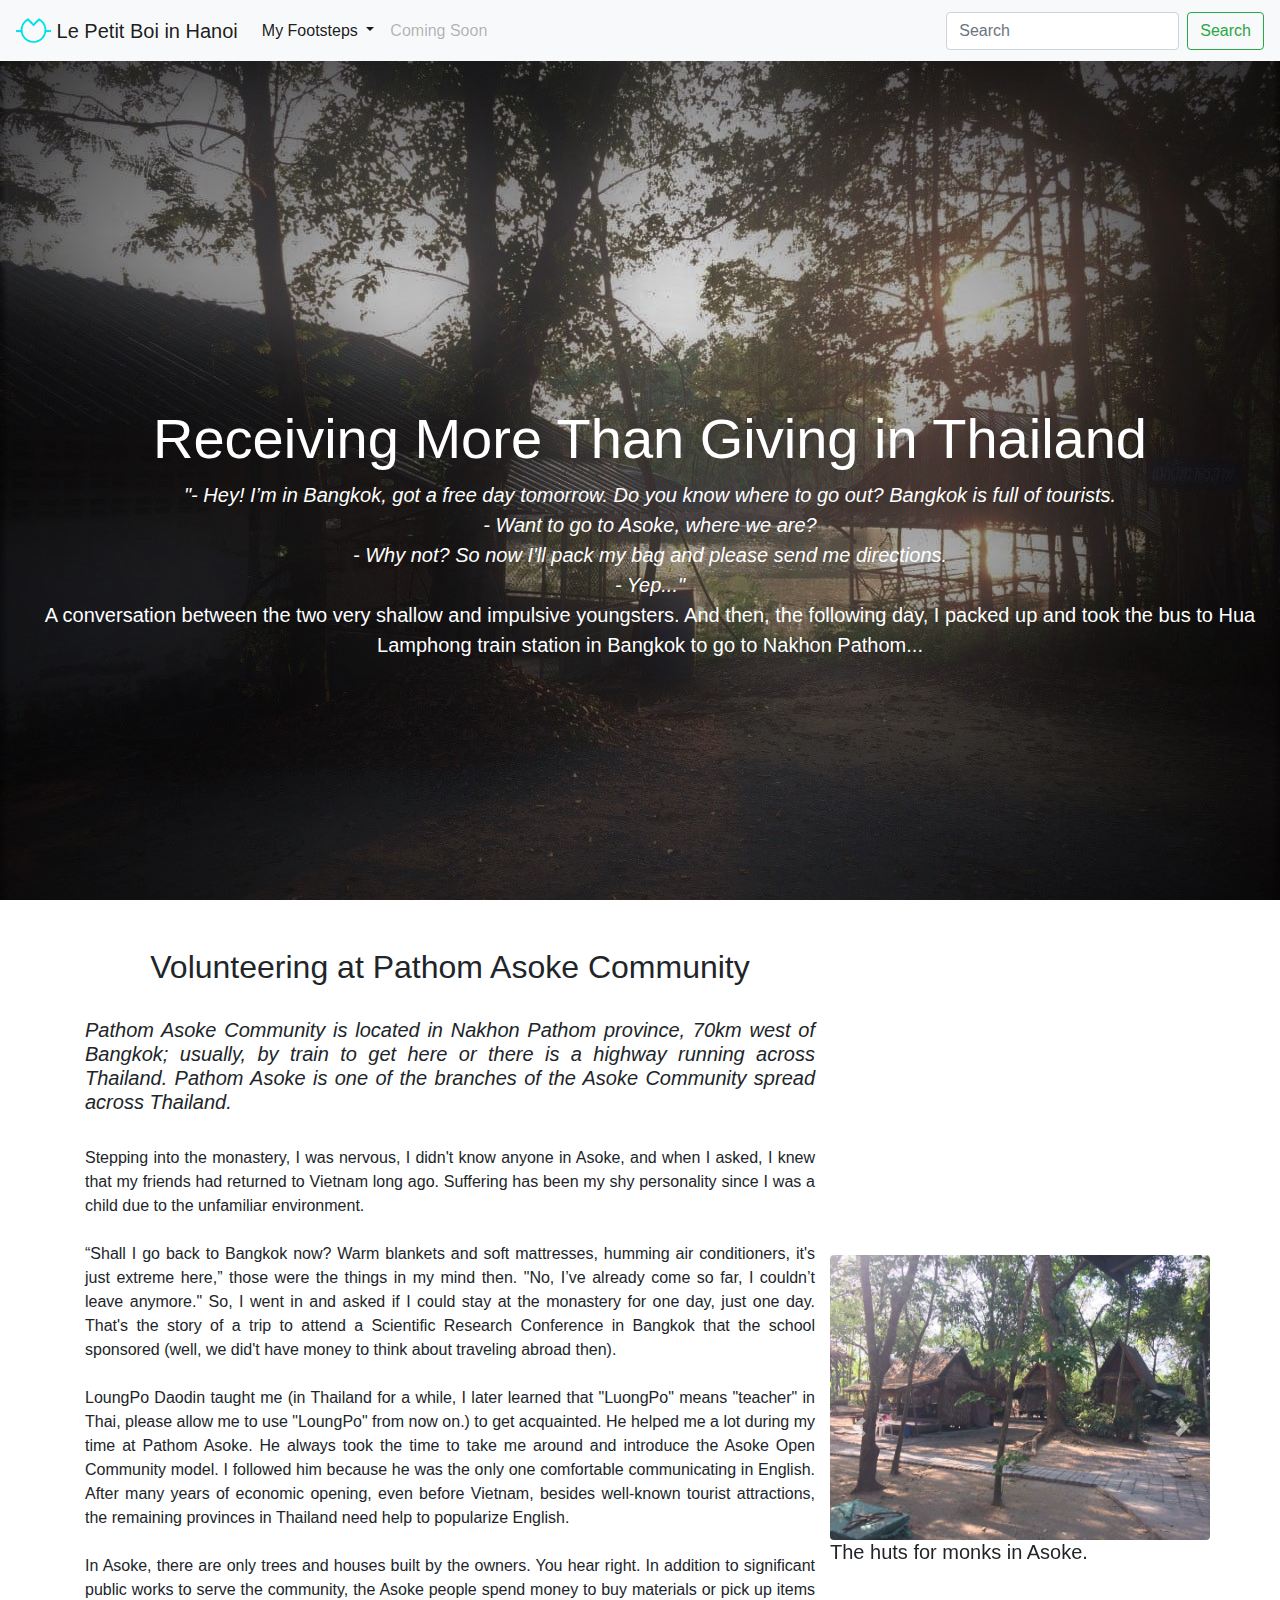
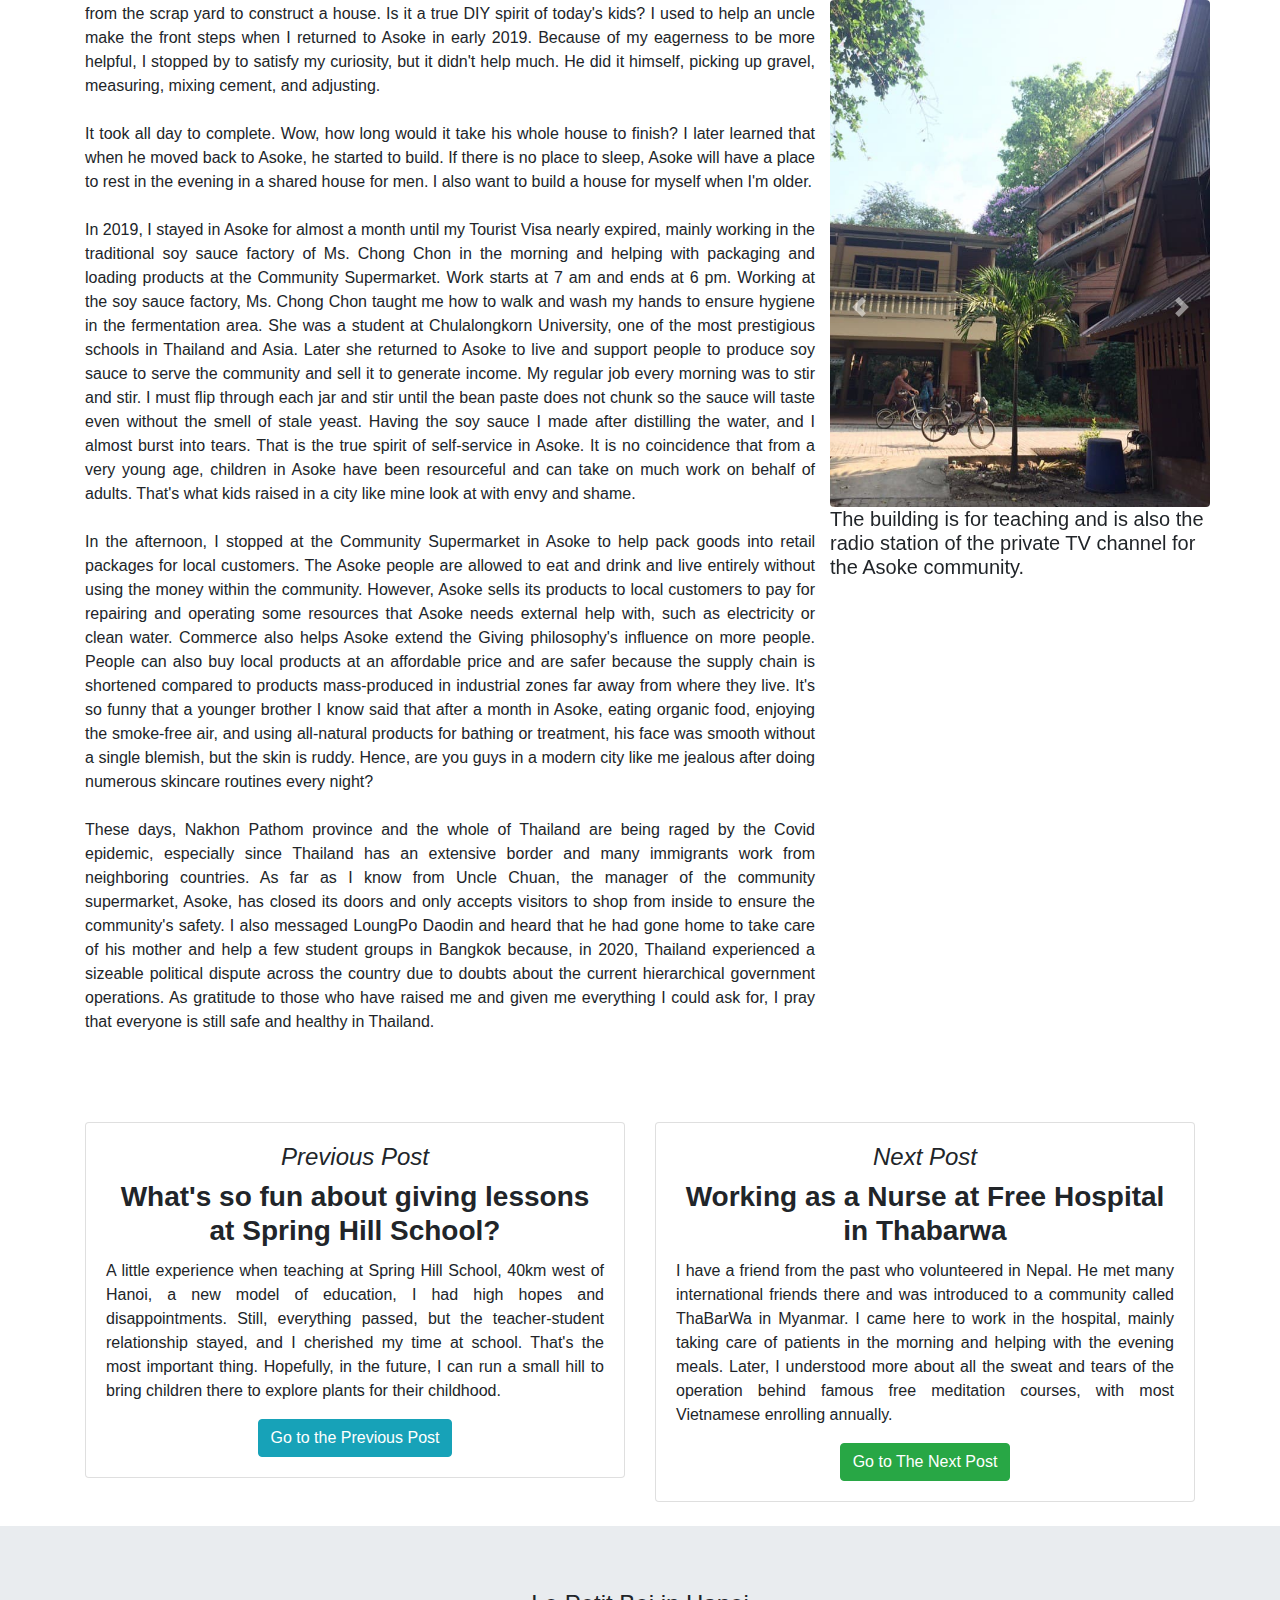
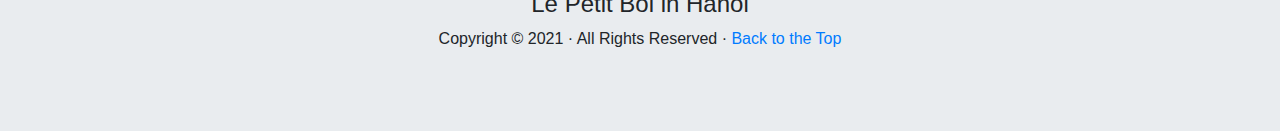
<file: Thailand.html>
<!DOCTYPE html>
<html lang="en">
<head>
    <meta charset="utf-8">
    <meta http-equiv="X-UA-Compatible" content="IE=edge">
    <meta name="viewport" content="width=device-width, initial-scale=1">
    <title>Le Petit Boi in Hanoi | Receiving More Than Giving in Thailand</title>
	<link rel="shortcut icon" type="image/jpg" href="images/Favicon-Demo.png">

		<meta name="keywords"
			content="Thái Lan Du Lịch Tình Nguyện Tự Sự Bangkok Pathom Asoke Community Nakhon Pathom">

	<meta name="description"
		content="Le Petit Boi's volunteer experience in 2019 and 2020 in Pathom Asoke Buddhist Community, Nakhon Pathom Province, Thailand">

    <!-- Bootstrap -->
		<!-- Latest compiled and minified CSS -->
		<link rel="stylesheet" href="https://maxcdn.bootstrapcdn.com/bootstrap/4.5.2/css/bootstrap.min.css">

		<!-- jQuery library -->
		<script src="https://ajax.googleapis.com/ajax/libs/jquery/3.5.1/jquery.min.js"></script>

		<!-- Popper JS -->
		<script src="https://cdnjs.cloudflare.com/ajax/libs/popper.js/1.16.0/umd/popper.min.js"></script>

		<!-- Latest compiled JavaScript -->
		<script src="https://maxcdn.bootstrapcdn.com/bootstrap/4.5.2/js/bootstrap.min.js"></script>

    <!-- Google Tag Manager fot Thailand only -->
		<!-- <script>(function(w,d,s,l,i){w[l]=w[l]||[];w[l].push({'gtm.start':new Date().getTime(),event:'gtm.js'});var f=d.getElementsByTagName(s)[0],j=d.createElement(s),dl=l!='dataLayer'?'&l='+l:'';j.async=true;j.src='https://www.googletagmanager.com/gtm.js?id='+i+dl;f.parentNode.insertBefore(j,f);})(window,document,'script','dataLayer','GTM-KX6KGVD');</script> -->

	<!-- Google Tag Manager for Home page only-->
		<script>(function(w,d,s,l,i){w[l]=w[l]||[];w[l].push({'gtm.start':new Date().getTime(),event:'gtm.js'});var f=d.getElementsByTagName(s)[0],j=d.createElement(s),dl=l!='dataLayer'?'&l='+l:'';j.async=true;j.src='https://www.googletagmanager.com/gtm.js?id='+i+dl;f.parentNode.insertBefore(j,f);})(window,document,'script','dataLayer','GTM-NZGJS5J');</script>
	<!-- End Google Tag Manager -->

	<style type="text/css">
		@import url("Project4.css");
	</style>

	</head>
	<body>

		<!-- Google Tag Manager (noscript) -->
		<noscript><iframe src="https://www.googletagmanager.com/ns.html?id=GTM-NZGJS5J"height="0" width="0" style="display:none;visibility:hidden"></iframe></noscript>
	<!-- End Google Tag Manager (noscript) -->

	<!--	  Navigation Bar-->
	<nav class="navbar navbar-expand-lg navbar-light bg-light fixed-top" id="nav-bar">
		<a class="navbar-brand" href="https://dminhphan.github.io/" alt="Homepage">
			<img src="images/Favicon-Demo.png" width="35" height="35" alt="Favicon">
			<h5 class="d-inline align-middle">Le Petit Boi in Hanoi</h5>
		</a>
		<button class="navbar-toggler" type="button" data-toggle="collapse" data-target="#navbarSupportedContent" aria-controls="navbarSupportedContent" aria-expanded="false" aria-label="Toggle navigation">
			<span class="navbar-toggler-icon"></span>
		</button>
		<div class="collapse navbar-collapse" id="navbarSupportedContent">
		<ul class="navbar-nav mr-auto justify-content-center">
	<!--             Journey-->
			<li class="nav-item dropdown active">
				<a class="nav-link dropdown-toggle" href="#" id="navbarDropdown" role="button"
					data-toggle="dropdown" aria-haspopup="true" aria-expanded="false">
					My Footsteps<span class="sr-only">(current)</span>
				</a>
				<div class="dropdown-menu" aria-labelledby="navbarDropdown">
					<a class="dropdown-item" href="https://dminhphan.github.io/Thailand">Thailand</a>
					<a class="dropdown-item" href="https://dminhphan.github.io/Myanmar">Myanmar</a>
					<a class="dropdown-item" href="https://dminhphan.github.io/India">India</a>
					<div class="dropdown-divider"></div>
					<a class="dropdown-item" href="https://dminhphan.github.io/Vietnam">Vietnam</a>
				</div>
			</li>
<!--			 My Work-->
<!--
             <li class="nav-item dropdown active">
                <a class="nav-link dropdown-toggle" href="#" id="navbarDropdown" role="button" data-toggle="dropdown" aria-haspopup="true" aria-expanded="false">
					Cái Bàn
				</a>
				<div class="dropdown-menu" aria-labelledby="navbarDropdown">
                   <a class="dropdown-item" href="#">Nghiên Cứu Khoa Học</a>
                   <a class="dropdown-item" href="#">Thiết Kế</a>
                   <a class="dropdown-item" href="#">Giáo Dục</a>
					<a class="dropdown-item" href="#">Lập Trình</a>
                </div>
             </li>
             Blogs
			 <li class="nav-item dropdown active">
                <a class="nav-link dropdown-toggle" href="#" id="navbarDropdown" role="button" data-toggle="dropdown" aria-haspopup="true" aria-expanded="false">
                	Cuốn Sổ
                </a>
                <div class="dropdown-menu" aria-labelledby="navbarDropdown">
                   <a class="dropdown-item" href="#">Làm Người Lớn</a>
                   <a class="dropdown-item" href="#">Về Chuyện Học</a>
                   <a class="dropdown-item" href="#">Chuyện Đi Làm</a>
					<a class="dropdown-item" href="#">Thương Lấy Cái Thân</a>
                </div>
             </li>
-->
			  <!--			  Headnews Button-->
<!--
			  <li class="nav-item">
                <a class="nav-link active" href="#">Tờ Báo</a>
             </li>
-->
<!--             Disabled Menu-->
			 <li class="nav-item">
                <a class="nav-link disabled" href="#">Coming Soon</a>
             </li>
          </ul>
<!--		   Search Section-->
			<form class="form-inline my-2 my-lg-0">
				<input class="form-control mr-sm-2" type="search" placeholder="Search" aria-label="Search">
				<button class="btn btn-outline-success my-2 my-sm-0" type="submit">Search</button>
			</form>
		</div>
    </nav>

<!--    Banner Section-->
	<section class="background-banner text-center Thai-banner" id="top">

		<div id="banner-text">
			<h1 class="display-4">Receiving More Than Giving in Thailand</h1>
			<p class="lead text-center">
				<em>
					"- Hey! I’m in Bangkok, got a free day tomorrow. Do you know where to go out? Bangkok is full of tourists.
					<br>
					- Want to go to Asoke, where we are?
					<br>
					- Why not? So now I'll pack my bag and please send me directions.
					<br>
					- Yep..."
				</em>
				<br>
				A conversation between the two very shallow and impulsive youngsters.
				And then, the following day, I packed up and took the bus to Hua Lamphong train station in Bangkok
				to go to Nakhon Pathom...
			</p>
		</div>

		</section>

		<br>
		<br>
		<div class="container">
<!--       Content Section-->
		<div class="row">
<!--          Left Section-->
			<div class=" col-lg-8 col-md-8 col-sm-12 col-12">
				<h2 class="text-center">Volunteering at Pathom Asoke Community</h2>
				<br>
				<h5 class="text-justify"><em>Pathom Asoke Community is located in Nakhon Pathom province, 70km west of Bangkok;
					usually, by train to get here or there is a highway running across Thailand.
					Pathom Asoke is one of the branches of the Asoke Community spread across Thailand.</em></h5>
				<br>
				<p class="text-justify">
					Stepping into the monastery, I was nervous, I didn't know anyone in Asoke,
					and when I asked, I knew that my friends had returned to Vietnam long ago.
					Suffering has been my shy personality since I was a child due to the unfamiliar environment.
					<br><br>
					“Shall I go back to Bangkok now? Warm blankets and soft mattresses, humming air conditioners,
					it's just extreme here,” those were the things in my mind then. "No, I’ve already come so far,
					I couldn’t leave anymore." So, I went in and asked if I could stay at the monastery for one day, just one day.
					That's the story of a trip to attend a Scientific Research Conference in Bangkok that the school sponsored
					(well, we did't have money to think about traveling abroad then).
					<br><br>
					LoungPo Daodin taught me (in Thailand for a while, I later learned that "LuongPo" means "teacher" in Thai,
					please allow me to use "LoungPo" from now on.) to get acquainted. He helped me a lot during my time at Pathom Asoke.
					He always took the time to take me around and introduce the Asoke Open Community model.
					I followed him because he was the only one comfortable communicating in English.
					After many years of economic opening, even before Vietnam, besides well-known tourist attractions,
					the remaining provinces in Thailand need help to popularize English.
					<br><br>
					In Asoke, there are only trees and houses built by the owners. You hear right. In addition to significant
					public works to serve the community, the Asoke people spend money to buy materials or pick up items from
					the scrap yard to construct a house. Is it a true DIY spirit of today's kids? I used to help an uncle make
					the front steps when I returned to Asoke in early 2019. Because of my eagerness to be more helpful, I stopped
					by to satisfy my curiosity, but it didn't help much. He did it himself, picking up gravel, measuring, mixing cement,
					and adjusting.
					<br><br>
					It took all day to complete. Wow, how long would it take his whole house to finish?
					I later learned that when he moved back to Asoke, he started to build. If there is no place to sleep,
					Asoke will have a place to rest in the evening in a shared house for men. I also want to build a
					house for myself when I'm older.
					<br><br>
					In 2019, I stayed in Asoke for almost a month until my Tourist Visa nearly expired,
					mainly working in the traditional soy sauce factory of Ms. Chong Chon in the morning and
					helping with packaging and loading products at the Community Supermarket. Work starts at 7 am
					and ends at 6 pm. Working at the soy sauce factory, Ms. Chong Chon taught me how to walk and
					wash my hands to ensure hygiene in the fermentation area. She was a student at Chulalongkorn University,
					one of the most prestigious schools in Thailand and Asia. Later she returned to Asoke to live and support
					people to produce soy sauce to serve the community and sell it to generate income. My regular job every
					morning was to stir and stir. I must flip through each jar and stir until the bean paste does not chunk so
					the sauce will taste even without the smell of stale yeast. Having the soy sauce I made after distilling
					the water, and I almost burst into tears.  That is the true spirit of self-service in Asoke. It is no coincidence
					that from a very young age, children in Asoke have been resourceful and can take on much work on behalf of adults.
					That's what kids raised in a city like mine look at with envy and shame.
					<br><br>
					In the afternoon, I stopped at the Community Supermarket in Asoke to help pack goods into
					retail packages for local customers. The Asoke people are allowed to eat and drink and live
					entirely without using the money within the community. However, Asoke sells its products to
					local customers to pay for repairing and operating some resources that Asoke needs external help
					with, such as electricity or clean water. Commerce also helps Asoke extend the Giving philosophy's
					influence on more people. People can also buy local products at an affordable price and are safer
					because the supply chain is shortened compared to products mass-produced in industrial zones far away
					from where they live. It's so funny that a younger brother I know said that after a month in Asoke, eating
					organic food, enjoying the smoke-free air, and using all-natural products for bathing or treatment, his face
					was smooth without a single blemish, but the skin is ruddy. Hence, are you guys in a modern city like me
					jealous after doing numerous skincare routines every night?
					<br><br>
					These days, Nakhon Pathom province and the whole of Thailand are being raged by the Covid epidemic,
					especially since Thailand has an extensive border and many immigrants work from neighboring countries.
					As far as I know from Uncle Chuan, the manager of the community supermarket, Asoke, has closed its doors
					and only accepts visitors to shop from inside to ensure the community's safety.
					I also messaged LoungPo Daodin and heard that he had gone home to take care of his mother and help
					a few student groups in Bangkok because, in 2020, Thailand experienced a sizeable political dispute
					across the country due to doubts about the current hierarchical government operations. As gratitude to
					those who have raised me and given me everything I could ask for, I pray that everyone is still safe
					and healthy in Thailand.
					<br>
				</p>
				<br>

			</div>
<!--          Right Section-->
			<div class="col-lg-4 col-md-4 col-sm-12 col-12">
<!--			   Youtube Video-->
				<iframe width=100% height="300px" src="https://www.youtube.com/embed/t5TX_zmJtu8?si=5qoFktwRe3HClUGa" title="YouTube video player" frameborder="0" allow="accelerometer; autoplay; clipboard-write; encrypted-media; gyroscope; picture-in-picture" allowfullscreen autoplay=1 loop=1></iframe>

				<!-- Right Landscape Carousel  -->
			<div class="row carousel slide" data-ride="carousel" id="carousel-Thailand-Landscape">

			<!-- Indicators -->
				<ul class="carousel-indicators">
					<li data-target="#carousel-Thailand-Landscape" data-slide-to="0" class="active"></li>
					<li data-target="#carousel-Thailand-Landscape" data-slide-to="1"></li>
					<li data-target="#carousel-Thailand-Landscape" data-slide-to="2"></li>
				</ul>
			<!-- The Landscape slideshow -->
				<div class="carousel-inner">
					<div class="carousel-item active">
						<img class="card-img-top img-fluid rounded" src="images/Thailand/Thailand1.jpg" alt="The huts for monks in Asoke.">
						<div class="card-body-landscape">
							<h5 class="card-title">The huts for monks in Asoke.</h5>
							<br>
						</div>
					</div>
					<div class="carousel-item">
						<img class="card-img-top img-fluid rounded" src="images/Thailand/Thailand2.jpg" alt="Adults are working hard.">
						<div class="card-body-landscape">
							<h5 class="card-title">Adults are working hard.</h5>
							<br>
						</div>
					</div>
					<div class="carousel-item">
						<img class="card-img-top img-fluid rounded" src="images/Thailand/Thailand3.jpg" alt="A typical wooden house in Asoke.">
						<div class="card-body-landscape">
							<h5 class="card-title">A typical wooden house in Asoke.</h5>
							<br>
						</div>
					</div>
				</div>

			<!-- Left and right controls -->
				<a class="carousel-control-prev" href="#carousel-Thailand-Landscape" data-slide="prev">
					<span class="carousel-control-prev-icon"></span>
				</a>
				<a class="carousel-control-next" href="#carousel-Thailand-Landscape" data-slide="next">
					<span class="carousel-control-next-icon"></span>
				</a>

			</div>

			<!-- Right Portrait Carousel  -->
			<div class="row carousel slide" data-ride="carousel" id="carousel-Thailand-Portrait">

			<!-- Indicators -->
				<ul class="carousel-indicators">
					<li data-target="#carousel-Thailand-Portrait" data-slide-to="0" class="active"></li>
					<li data-target="#carousel-Thailand-Portrait" data-slide-to="1"></li>
					<li data-target="#carousel-Thailand-Portrait" data-slide-to="2"></li>
				</ul>
			<!-- The Landscape slideshow -->
				<div class="carousel-inner">
					<div class="carousel-item active">
						<img class="card-img-top img-fluid rounded" src="images/Thailand/Thailand4.jpg" alt="The building is for teaching and is also the radio station of the private TV channel for the Asoke community.">
						<div class="card-body-portrait">
							<h5 class="card-title">The building is for teaching and is also the radio station of the private TV channel for the Asoke community.</h5>
							<br>
						</div>
					</div>
					<div class="carousel-item">
						<img class="card-img-top img-fluid rounded" src="images/Thailand/Thailand5.jpg" alt="The fish lake in Pathom Asoke, far away, is the soy sauce factory, a very peaceful corner every afternoon in Asoke.">
						<div class="card-body-portrait">
							<h5 class="card-title">The fish lake in Pathom Asoke, far away, is the soya sauce factory, a very peaceful corner every afternoon in Asoke.</h5>
							<br>
						</div>
					</div>
					<div class="carousel-item">
						<img class="card-img-top img-fluid rounded" src="images/Thailand/Thailand6.jpg" alt="A polyculture field in Pathom Asoke, where students learn about natural agriculture">
						<div class="card-body-portrait">
							<h5 class="card-title">A polyculture field in Pathom Asoke, where students learn about natural agriculture</h5>
							<br>
						</div>
					</div>
				</div>

			<!-- Left and right controls -->
				<a class="carousel-control-prev" href="#carousel-Thailand-Portrait" data-slide="prev">
					<span class="carousel-control-prev-icon"></span>
				</a>
				<a class="carousel-control-next" href="#carousel-Thailand-Portrait" data-slide="next">
					<span class="carousel-control-next-icon"></span>
				</a>

			</div>
		</div>
		</div>

		<br>
		<br>

		<div class="row">
			<div class="col-md-6 text-center col-lg-6 col-sm-12 col-12">
				<div class="card">
				<div class="card-body-switching card-body">
					<h4><em>Previous Post</em></h4>
					<h3 class="card-title"><strong>What's so fun about giving lessons at Spring Hill School?</strong></h3>

					<p class="text-justify card-text">
						A little experience when teaching at Spring Hill School, 40km west of Hanoi, a new model of education,
						I had high hopes and disappointments. Still, everything passed, but the teacher-student relationship
						stayed, and I cherished my time at school. That's the most important thing. Hopefully,
						in the future, I can run a small hill to bring children there to explore plants for their childhood.
					</p>
					<a href="https://dminhphan.github.io/Vietnam"><button type="button" class="btn btn-info btn-md">Go to the Previous Post</button></a>
				</div>
				</div>
			</div>
			<div class="text-center col-md-6 col-lg-6 col-sm-12 col-12">
				<div class="card">
				<div class="card-body-switching card-body">
					<h4><em>Next Post</em></h4>
					<h3 class="card-title"><strong>Working as a Nurse at Free Hospital in Thabarwa</strong></h3>

					<p class="text-justify card-text">
						I have a friend from the past who volunteered in Nepal.
						He met many international friends there and was introduced to a community called ThaBarWa in Myanmar.
						I came here to work in the hospital, mainly taking care of patients in the morning and helping with
						the evening meals. Later, I understood more about all the sweat and tears of the operation behind
						famous free meditation courses, with most Vietnamese enrolling annually.
					</p>
					<a href="https://dminhphan.github.io/Myanmar"><button type="button" class="btn btn-success btn-md">Go to The Next Post</button></a>
				</div>
				</div>
			</div>
		</div>
		<br>

	</div>
<!--		Footer-->
<div class="container-fluid">
	<div class="row jumbotron jumbotron-fluid">
		<div class="text-center col-lg-12 col-md-12 col-sm-12 col-12">
			<h4>Le Petit Boi in Hanoi</h4>
			<p>Copyright &copy; 2021 &middot; All Rights Reserved &middot; <a href="#top" alt="Le Petit Boi in Hanoi">Back to the Top</a></p>
		</div>
	</div>
	</div>
</body>
</html>
</file>
